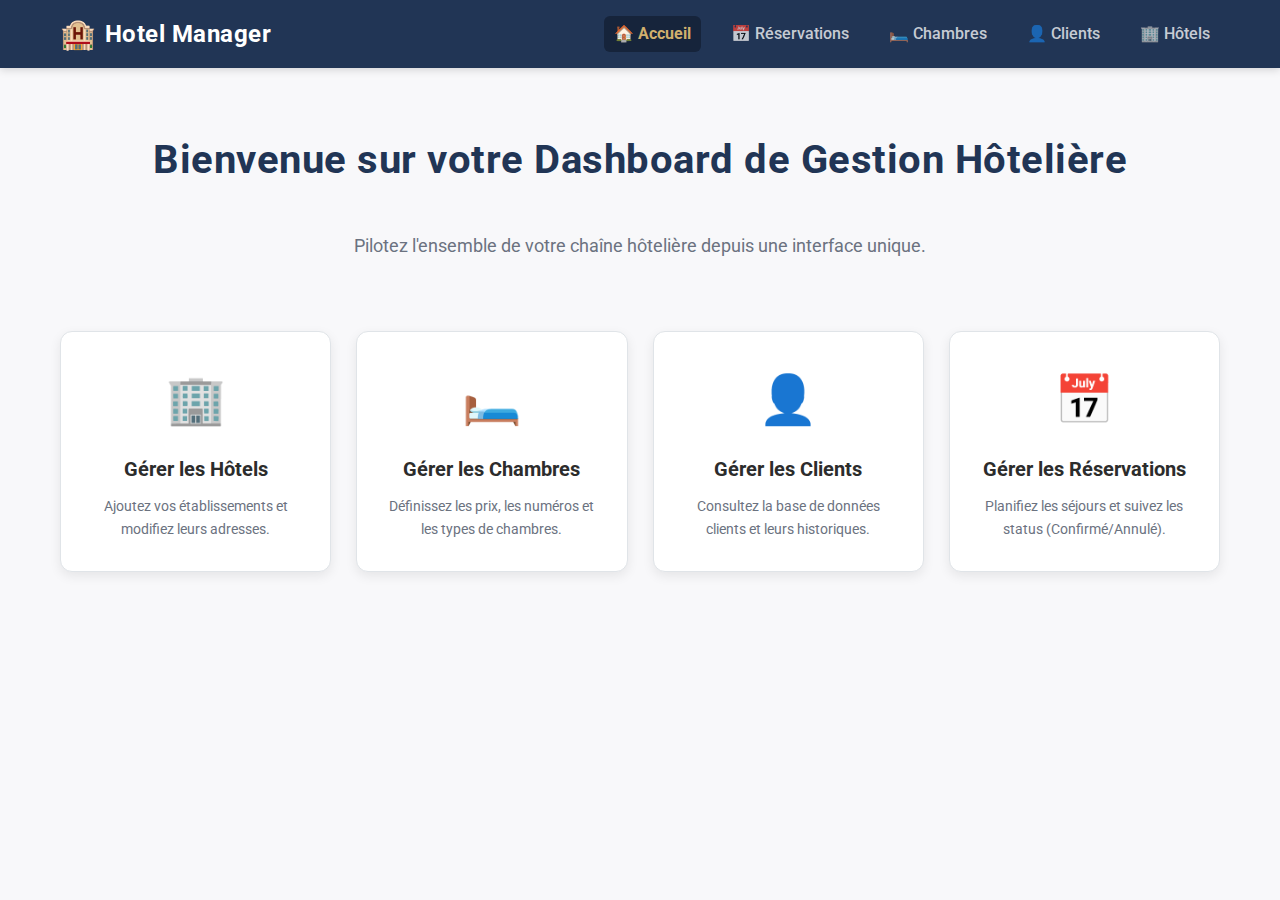
<file: TP2.1/frontend/index.html>
<!doctype html>
<html lang="fr">
    <head>
        <meta charset="UTF-8" />
        <meta name="viewport" content="width=device-width, initial-scale=1.0" />
        <title>Hotel Manager - Dashboard</title>
        <link
            href="https://fonts.googleapis.com/css2?family=Roboto:wght@300;400;500;700&display=swap"
            rel="stylesheet"
        />

        <link rel="stylesheet" href="css/style.css" />
    </head>
    <body>
        <nav class="navbar">
            <div class="nav-content container">
                <a href="index.html" class="logo">
                    <span style="color: var(--accent-color)">🏨</span> Hotel
                    Manager
                </a>
                <div class="nav-links">
                    <a href="index.html" class="nav-item active">
                        🏠 Accueil
                    </a>
                    <a href="reservations.html" class="nav-item">
                        📅 Réservations
                    </a>
                    <a href="chambres.html" class="nav-item"> 🛏️ Chambres </a>
                    <a href="clients.html" class="nav-item"> 👤 Clients </a>
                    <a href="hotels.html" class="nav-item"> 🏢 Hôtels </a>
                </div>
            </div>
        </nav>

        <div class="container">
            <div class="hero">
                <h1>Bienvenue sur votre Dashboard de Gestion Hôtelière</h1>
                <p>
                    Pilotez l'ensemble de votre chaîne hôtelière depuis une
                    interface unique.
                </p>
            </div>

            <div class="dashboard-grid">
                <a href="hotels.html" class="dashboard-card">
                    <span class="icon">🏢</span>
                    <div class="card-title">Gérer les Hôtels</div>
                    <p class="card-desc">
                        Ajoutez vos établissements et modifiez leurs adresses.
                    </p>
                </a>
                <a href="chambres.html" class="dashboard-card">
                    <span class="icon">🛏️</span>
                    <div class="card-title">Gérer les Chambres</div>
                    <p class="card-desc">
                        Définissez les prix, les numéros et les types de
                        chambres.
                    </p>
                </a>
                <a href="clients.html" class="dashboard-card">
                    <span class="icon">👤</span>
                    <div class="card-title">Gérer les Clients</div>
                    <p class="card-desc">
                        Consultez la base de données clients et leurs
                        historiques.
                    </p>
                </a>
                <a href="reservations.html" class="dashboard-card">
                    <span class="icon">📅</span>
                    <div class="card-title">Gérer les Réservations</div>
                    <p class="card-desc">
                        Planifiez les séjours et suivez les status
                        (Confirmé/Annulé).
                    </p>
                </a>
            </div>
        </div>
        <script type="module" src="./js/main.js"></script>
    </body>
</html>
</file>
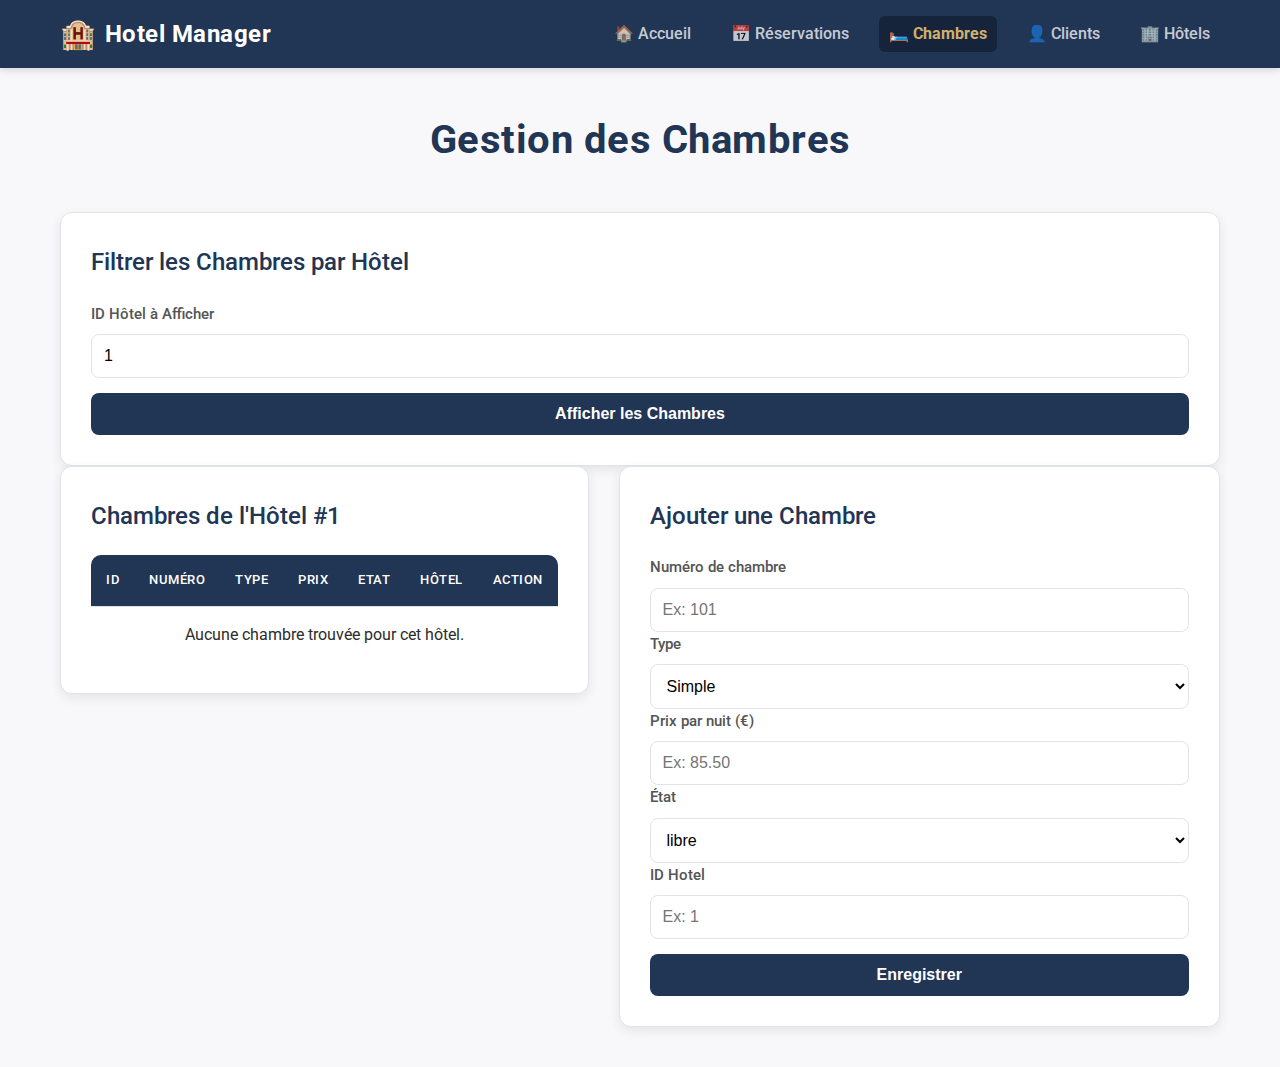
<file: TP2.1/frontend/chambres.html>
<!doctype html>
<html lang="fr">
    <head>
        <meta charset="UTF-8" />
        <title>Gestion Chambres</title>
        <link
            href="https://fonts.googleapis.com/css2?family=Roboto:wght@300;400;500;700&display=swap"
            rel="stylesheet"
        />
        <link rel="stylesheet" href="css/style.css" />
    </head>
    <body>
        <nav class="navbar">
            <div class="nav-content container">
                <a href="index.html" class="logo">
                    <span style="color: var(--accent-color)">🏨</span> Hotel
                    Manager
                </a>
                <div class="nav-links">
                    <a href="index.html" class="nav-item"> 🏠 Accueil </a>
                    <a href="reservations.html" class="nav-item">
                        📅 Réservations
                    </a>
                    <a href="chambres.html" class="nav-item active">
                        🛏️ Chambres
                    </a>
                    <a href="clients.html" class="nav-item"> 👤 Clients </a>
                    <a href="hotels.html" class="nav-item"> 🏢 Hôtels </a>
                </div>
            </div>
        </nav>

        <div class="container">
            <h1>Gestion des Chambres</h1>

            <div class="card">
                <h2>Filtrer les Chambres par Hôtel</h2>
                <form id="filter-form">
                    <div class="form-group">
                        <label for="filter_hotel_id">ID Hôtel à Afficher</label>
                        <input
                            type="number"
                            id="filter_hotel_id"
                            placeholder="Ex: 1"
                            required
                        />
                    </div>
                    <button type="submit" class="btn-primary">
                        Afficher les Chambres
                    </button>
                </form>
            </div>

            <div class="grid-layout">
                <div class="card">
                    <h2 id="list-title">Liste des Chambres</h2>
                    <table>
                        <thead>
                            <tr>
                                <th>ID</th>
                                <th>Numéro</th>
                                <th>Type</th>
                                <th>Prix</th>
                                <th>Etat</th>
                                <th>Hôtel</th>
                                <th>Action</th>
                            </tr>
                        </thead>
                        <tbody id="table-body-chambres">
                            <tr>
                                <td colspan="7" style="text-align: center">
                                    Entrez un ID d'hôtel ci-dessus pour afficher
                                    les chambres.
                                </td>
                            </tr>
                        </tbody>
                    </table>
                </div>

                <div class="card">
                    <h2 id="form-title">Ajouter une Chambre</h2>
                    <form id="chambre-form">
                        <input type="hidden" id="chambre_id" value="" />
                        <div class="form-group">
                            <label for="numero">Numéro de chambre</label>
                            <input
                                type="number"
                                id="numero"
                                placeholder="Ex: 101"
                                required
                            />
                        </div>
                        <div class="form-group">
                            <label for="type">Type</label>
                            <select id="type">
                                <option value="SIMPLE">Simple</option>
                                <option value="DOUBLE">Double</option>
                                <option value="SUITE">Suite</option>
                            </select>
                        </div>
                        <div class="form-group">
                            <label for="prix">Prix par nuit (€)</label>
                            <input
                                type="number"
                                step="0.01"
                                id="prix"
                                placeholder="Ex: 85.50"
                                required
                            />
                        </div>
                        <div class="form-group">
                            <label for="etat">État</label>
                            <select id="etat">
                                <option value="libre">libre</option>
                                <option value="occupee">occupee</option>
                                <option value="maintenance">maintenance</option>
                            </select>
                        </div>
                        <div class="form-group">
                            <label for="hotel_id">ID Hotel</label>
                            <input
                                type="number"
                                id="hotel_id"
                                placeholder="Ex: 1"
                                required
                            />
                        </div>
                        <button
                            type="submit"
                            class="btn-primary"
                            id="submit-btn"
                        >
                            Enregistrer
                        </button>
                        <button
                            type="button"
                            class="btn-secondary"
                            id="cancel-btn"
                            style="display: none; margin-top: 10px"
                        >
                            Annuler l'Édition
                        </button>
                    </form>
                </div>
            </div>
        </div>

        <script type="module" src="./js/main.js"></script>
    </body>
</html>
</file>
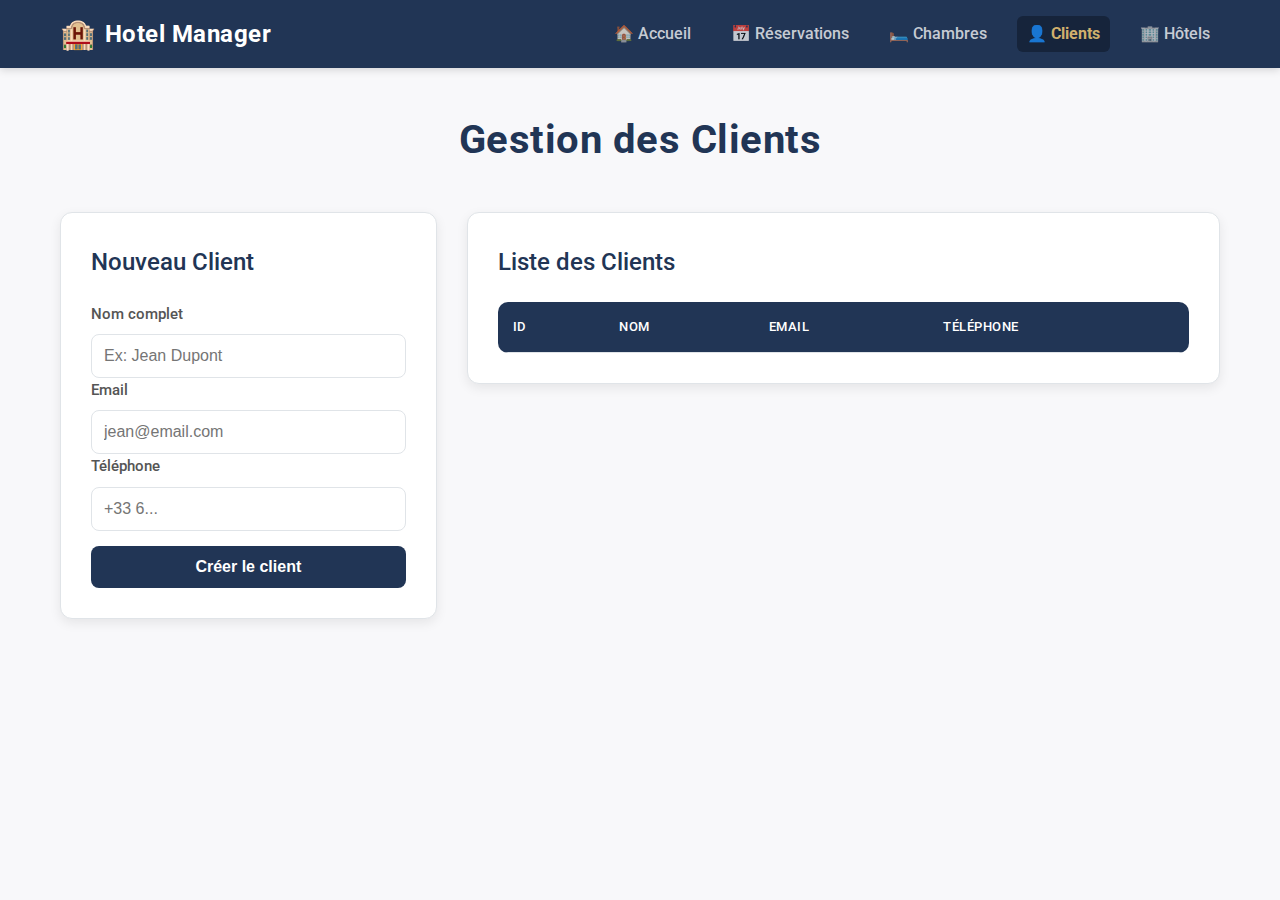
<file: TP2.1/frontend/clients.html>
<!doctype html>
<html lang="fr">
    <head>
        <meta charset="UTF-8" />
        <title>Gestion Clients</title>
        <link
            href="https://fonts.googleapis.com/css2?family=Roboto:wght@300;400;500;700&display=swap"
            rel="stylesheet"
        />
        <link rel="stylesheet" href="css/style.css" />
    </head>
    <body>
        <nav class="navbar">
            <div class="nav-content container">
                <a href="index.html" class="logo">
                    <span style="color: var(--accent-color)">🏨</span> Hotel
                    Manager
                </a>
                <div class="nav-links">
                    <a href="index.html" class="nav-item"> 🏠 Accueil </a>
                    <a href="reservations.html" class="nav-item">
                        📅 Réservations
                    </a>
                    <a href="chambres.html" class="nav-item"> 🛏️ Chambres </a>
                    <a href="clients.html" class="nav-item active">
                        👤 Clients
                    </a>
                    <a href="hotels.html" class="nav-item"> 🏢 Hôtels </a>
                </div>
            </div>
        </nav>

        <div class="container">
            <h1>Gestion des Clients</h1>

            <div class="grid-layout">
                <div class="card">
                    <h2>Nouveau Client</h2>
                    <form id="client-form">
                        <div class="form-group">
                            <label>Nom complet</label>
                            <input
                                type="text"
                                id="nom"
                                placeholder="Ex: Jean Dupont"
                                required
                            />
                        </div>
                        <div class="form-group">
                            <label>Email</label>
                            <input
                                type="email"
                                id="email"
                                placeholder="jean@email.com"
                                required
                            />
                        </div>
                        <div class="form-group">
                            <label>Téléphone</label>
                            <input
                                type="number"
                                id="tel"
                                placeholder="+33 6..."
                                required
                            />
                        </div>
                        <button type="submit" class="btn-primary">
                            Créer le client
                        </button>
                    </form>
                </div>

                <div class="card">
                    <h2>Liste des Clients</h2>
                    <table>
                        <thead>
                            <tr>
                                <th>ID</th>
                                <th>Nom</th>
                                <th>Email</th>
                                <th>Téléphone</th>
                            </tr>
                        </thead>
                        <tbody id="table-body-clients"></tbody>
                    </table>
                </div>
            </div>
        </div>

        <script type="module" src="./js/main.js"></script>
    </body>
</html>
</file>
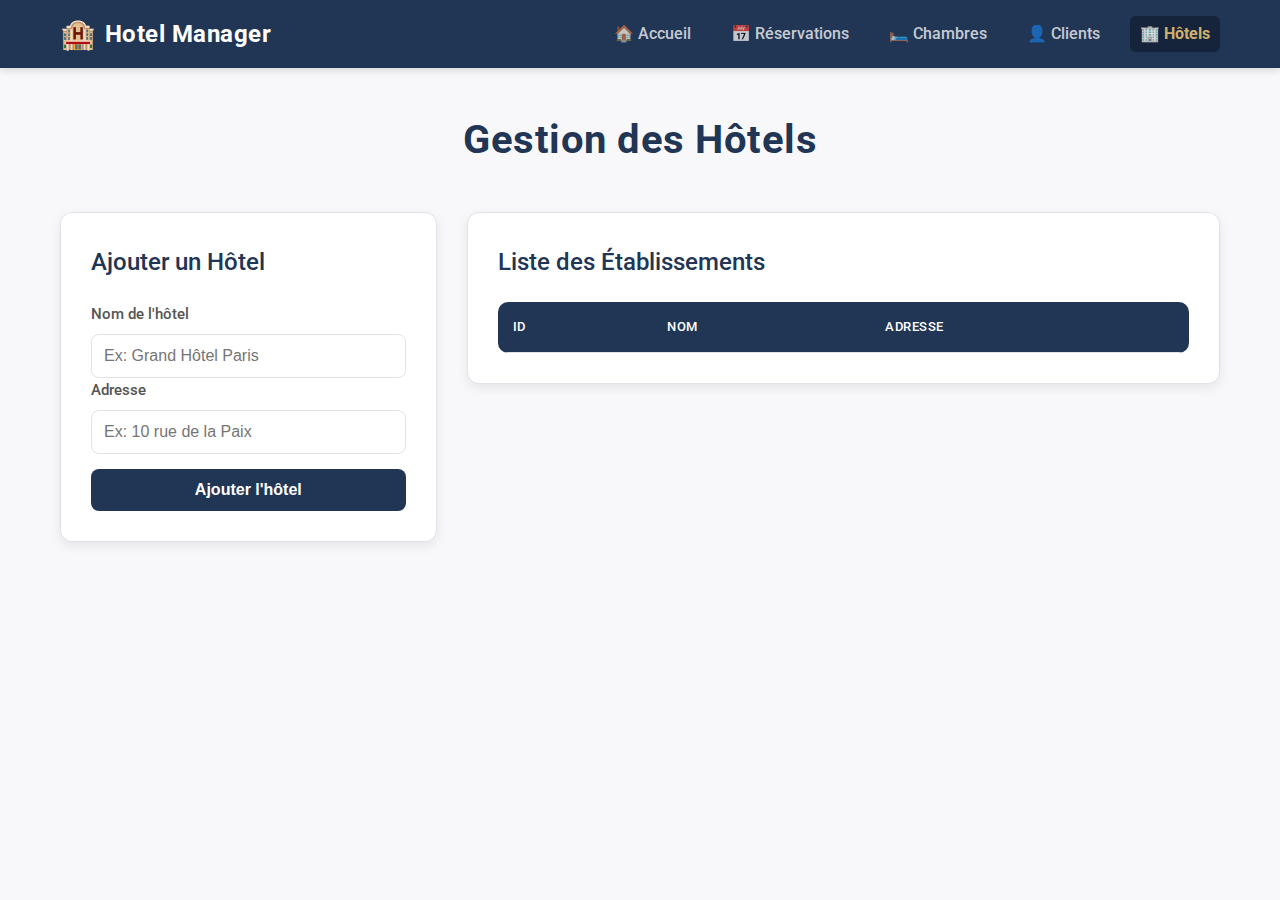
<file: TP2.1/frontend/hotels.html>
<!doctype html>
<html lang="fr">
    <head>
        <meta charset="UTF-8" />
        <title>Gestion Hôtels</title>
        <link
            href="https://fonts.googleapis.com/css2?family=Roboto:wght@300;400;500;700&display=swap"
            rel="stylesheet"
        />
        <link rel="stylesheet" href="css/style.css" />
    </head>
    <body>
        <nav class="navbar">
            <div class="nav-content container">
                <a href="index.html" class="logo">
                    <span style="color: var(--accent-color)">🏨</span> Hotel
                    Manager
                </a>
                <div class="nav-links">
                    <a href="index.html" class="nav-item"> 🏠 Accueil </a>
                    <a href="reservations.html" class="nav-item">
                        📅 Réservations
                    </a>
                    <a href="chambres.html" class="nav-item"> 🛏️ Chambres </a>
                    <a href="clients.html" class="nav-item"> 👤 Clients </a>
                    <a href="hotels.html" class="nav-item active">
                        🏢 Hôtels
                    </a>
                </div>
            </div>
        </nav>

        <div class="container">
            <h1>Gestion des Hôtels</h1>

            <div class="grid-layout">
                <div class="card">
                    <h2>Ajouter un Hôtel</h2>
                    <form id="hotel-form">
                        <div class="form-group">
                            <label>Nom de l'hôtel</label>
                            <input
                                type="text"
                                id="nom"
                                placeholder="Ex: Grand Hôtel Paris"
                                required
                            />
                        </div>
                        <div class="form-group">
                            <label>Adresse</label>
                            <input
                                type="text"
                                id="adresse"
                                placeholder="Ex: 10 rue de la Paix"
                                required
                            />
                        </div>
                        <button type="submit" class="btn-primary">
                            Ajouter l'hôtel
                        </button>
                    </form>
                </div>

                <div class="card">
                    <h2>Liste des Établissements</h2>
                    <table>
                        <thead>
                            <tr>
                                <th>ID</th>
                                <th>Nom</th>
                                <th>Adresse</th>
                            </tr>
                        </thead>
                        <tbody id="table-body-hotels"></tbody>
                    </table>
                </div>
            </div>
        </div>

        <script type="module" src="./js/main.js"></script>
    </body>
</html>
</file>
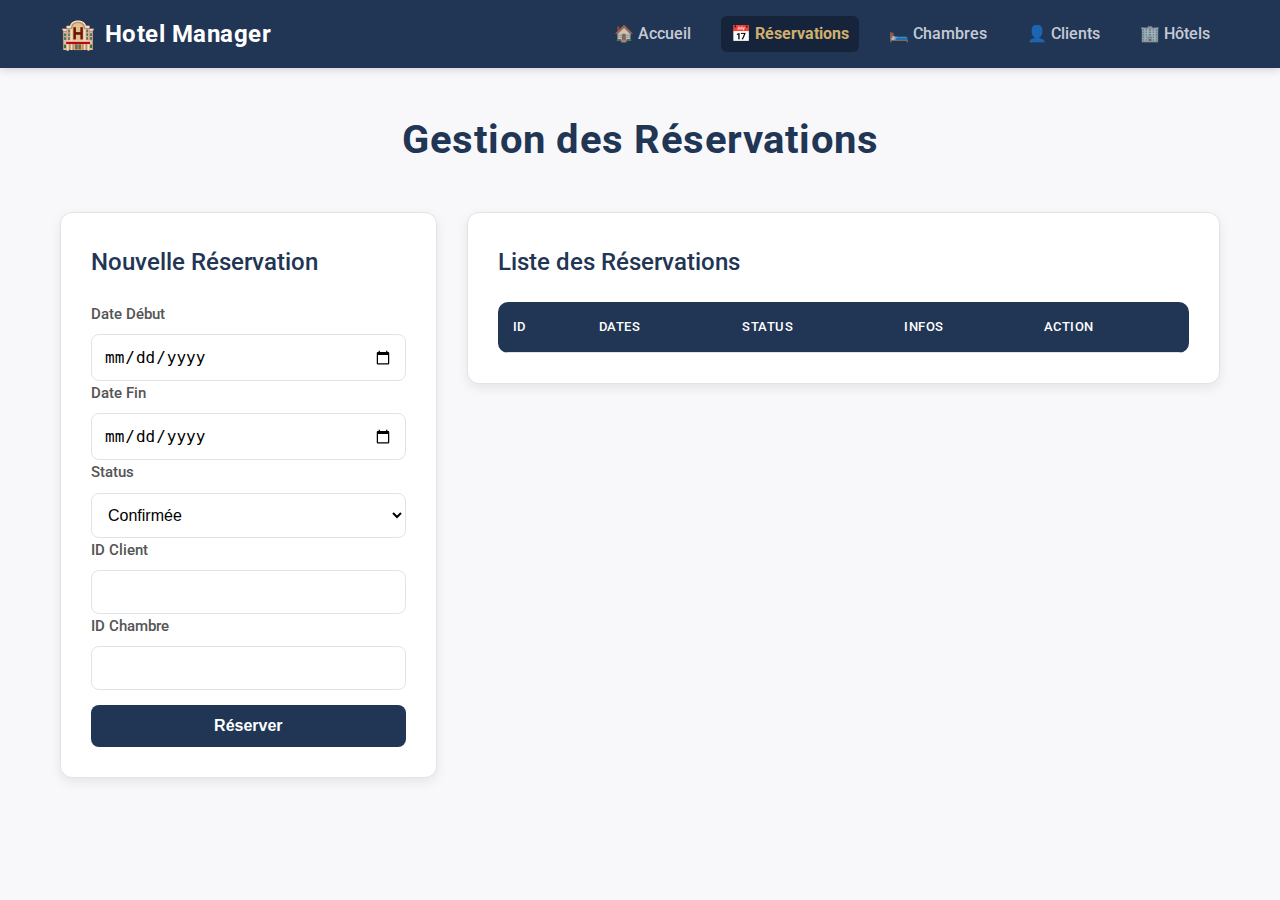
<file: TP2.1/frontend/reservations.html>
<!doctype html>
<html lang="fr">
    <head>
        <meta charset="UTF-8" />
        <title>Gestion Réservations</title>
        <link
            href="https://fonts.googleapis.com/css2?family=Roboto:wght@300;400;500;700&display=swap"
            rel="stylesheet"
        />
        <link rel="stylesheet" href="css/style.css" />
    </head>
    <body>
        <nav class="navbar">
            <div class="nav-content container">
                <a href="index.html" class="logo">
                    <span style="color: var(--accent-color)">🏨</span> Hotel
                    Manager
                </a>
                <div class="nav-links">
                    <a href="index.html" class="nav-item"> 🏠 Accueil </a>
                    <a href="reservations.html" class="nav-item active">
                        📅 Réservations
                    </a>
                    <a href="chambres.html" class="nav-item"> 🛏️ Chambres </a>
                    <a href="clients.html" class="nav-item"> 👤 Clients </a>
                    <a href="hotels.html" class="nav-item"> 🏢 Hôtels </a>
                </div>
            </div>
        </nav>

        <div class="container">
            <h1>Gestion des Réservations</h1>

            <div class="grid-layout">
                <div class="card">
                    <h2>Nouvelle Réservation</h2>
                    <form id="reservation-form">
                        <div class="form-group">
                            <label>Date Début</label>
                            <input type="date" id="date_debut" required />
                        </div>
                        <div class="form-group">
                            <label>Date Fin</label>
                            <input type="date" id="date_fin" required />
                        </div>
                        <div class="form-group">
                            <label>Status</label>
                            <select id="status">
                                <option value="confirmee">Confirmée</option>
                                <option value="annulee">Annulée</option>
                            </select>
                        </div>
                        <div class="form-group">
                            <label>ID Client</label>
                            <input type="number" id="client_id" required />
                        </div>
                        <div class="form-group">
                            <label>ID Chambre</label>
                            <input type="number" id="chambre_id" required />
                        </div>
                        <button type="submit" class="btn-primary">
                            Réserver
                        </button>
                    </form>
                </div>

                <div class="card">
                    <h2>Liste des Réservations</h2>
                    <table>
                        <thead>
                            <tr>
                                <th>ID</th>
                                <th>Dates</th>
                                <th>Status</th>
                                <th>Infos</th>
                                <th>Action</th>
                            </tr>
                        </thead>
                        <tbody id="table-body-reservations"></tbody>
                    </table>
                </div>
            </div>
        </div>

        <script type="module" src="./js/main.js"></script>
    </body>
</html>
</file>
<file: TP2.1/frontend/css/style.css>
/* =======================================
   PALETTE DE COULEURS ÉLÉGANTE (DÉFINITION)
======================================= */
:root {
    /* Couleurs principales */
    --primary-color: #213555; /* Bleu Nuit Profond (Action/Boutons) */
    --primary-hover: #16243b;
    --secondary-color: #f0f0f0; /* Gris clair pour les accents */
    --accent-color: #d1b06d; /* Or subtil pour le contraste */
    --danger-color: #e63946; /* Rouge pour la suppression */
    --danger-hover: #c42935;

    /* Fonds et Texte */
    --bg-color: #f8f8fa; /* Fond très clair */
    --text-color: #2c2c2c; /* Texte sombre */
    --card-bg: #ffffff;
    --border-color: #e0e4e8;

    /* Typographie */
    --font-stack: "Roboto", "Helvetica Neue", Helvetica, Arial, sans-serif;
}

/* =======================================
   STYLES DE BASE ET TYPOGRAPHIE
======================================= */
* {
    box-sizing: border-box;
    margin: 0;
    padding: 0;
}

body {
    font-family: var(--font-stack);
    background-color: var(--bg-color);
    color: var(--text-color);
    padding: 0 0 40px 0; /* Padding uniquement en bas */
    line-height: 1.6;
}

.container {
    max-width: 1200px;
    margin: 0 auto;
    padding: 0 20px;
}

h1 {
    text-align: center;
    margin-bottom: 40px;
    color: var(--primary-color);
    font-weight: 700;
    font-size: 2.5rem;
    letter-spacing: 0.5px;
}

h2 {
    color: var(--primary-color);
    font-size: 1.5rem;
    margin-bottom: 20px;
    font-weight: 500;
}

/* --- Héro (Message de bienvenue sur index.html) --- */
.hero {
    text-align: center;
    margin-top: 40px;
    margin-bottom: 50px;
    padding: 20px 0;
}
.hero p {
    font-size: 1.1rem;
    color: #6b7280;
}

/* =======================================
   BARRE DE NAVIGATION (NAVBAR)
======================================= */
.navbar {
    background-color: var(--primary-color);
    padding: 15px 0;
    box-shadow: 0 2px 8px rgba(0, 0, 0, 0.15);
    margin-bottom: 40px;
}

.nav-content {
    display: flex;
    justify-content: space-between;
    align-items: center;
}

.logo {
    color: white;
    font-size: 1.5rem;
    font-weight: 700;
    text-decoration: none;
    letter-spacing: 0.5px;
    display: flex;
    align-items: center;
}

.logo span {
    font-size: 1.8rem;
    margin-right: 8px;
    line-height: 1;
}

.nav-links {
    display: flex;
    gap: 20px;
}

.nav-item {
    color: rgba(255, 255, 255, 0.75);
    text-decoration: none;
    font-size: 1rem;
    font-weight: 500;
    padding: 5px 10px;
    border-radius: 6px;
    transition:
        color 0.3s,
        background-color 0.3s;
}

.nav-item:hover {
    color: white;
    background-color: var(--primary-hover);
}

/* Style de la page active */
.nav-item.active {
    color: var(--accent-color);
    background-color: var(--primary-hover);
    font-weight: 700;
}

/* =======================================
   GRID, CARDS & DASHBOARD
======================================= */

/* Grid pour Formulaire/Tableau (sur les pages de gestion) */
.grid-layout {
    display: grid;
    grid-template-columns: 1fr 2fr;
    gap: 30px;
    align-items: flex-start;
}

/* Grid pour la page d'accueil */
.dashboard-grid {
    display: grid;
    grid-template-columns: repeat(auto-fit, minmax(250px, 1fr));
    gap: 25px;
    margin-top: 30px;
}

.card,
.dashboard-card {
    background-color: var(--card-bg);
    padding: 30px;
    border-radius: 12px;
    box-shadow: 0 4px 12px rgba(0, 0, 0, 0.08);
    transition: box-shadow 0.3s ease;
    border: 1px solid var(--border-color); /* Ajout d'une bordure subtile */
}

.card:hover {
    box-shadow: 0 6px 18px rgba(0, 0, 0, 0.12);
}

/* Style de la carte du Dashboard (index.html) */
.dashboard-card {
    text-align: center;
    text-decoration: none;
    color: inherit;
    transition:
        transform 0.2s,
        box-shadow 0.2s,
        border-color 0.2s;
}

.dashboard-card:hover {
    transform: translateY(-5px);
    box-shadow: 0 10px 15px rgba(0, 0, 0, 0.1);
    border-color: var(--primary-color);
}

.icon {
    font-size: 3rem;
    margin-bottom: 15px;
    display: block;
}

.card-title {
    font-size: 1.25rem;
    font-weight: 700;
    color: var(--text-color);
    margin-bottom: 10px;
}

.card-desc {
    color: #6b7280;
    font-size: 0.9rem;
}

/* =======================================
   FORMULAIRES & BOUTONS
======================================= */
.form-group label {
    display: block;
    margin-bottom: 8px;
    font-weight: 500;
    font-size: 0.95rem;
    color: #555;
}

input[type="date"],
input[type="number"],
input[type="text"],
input[type="email"],
select {
    width: 100%;
    padding: 12px;
    border: 1px solid var(--border-color);
    border-radius: 8px;
    font-size: 1rem;
    transition: all 0.3s;
    background-color: #ffffff;
}

input:focus,
select:focus {
    outline: none;
    border-color: var(--accent-color);
    box-shadow: 0 0 0 3px rgba(33, 53, 85, 0.1);
}

.btn-primary,
.btn-secondary,
.btn-danger {
    border: none;
    padding: 12px 20px;
    border-radius: 8px;
    font-size: 1rem;
    font-weight: 600;
    cursor: pointer;
    transition: all 0.3s;
}

.btn-primary {
    background-color: var(--primary-color);
    color: white;
    width: 100%;
    margin-top: 15px;
}

.btn-primary:hover {
    background-color: var(--primary-hover);
    transform: translateY(-1px);
}

.btn-secondary {
    background-color: transparent;
    color: var(--primary-color);
    border: 1px solid var(--primary-color);
    padding: 6px 12px;
    font-size: 0.9rem;
    margin-right: 5px;
}

.btn-secondary:hover {
    background-color: var(--primary-color);
    color: white;
}

.btn-danger {
    background-color: var(--danger-color);
    color: white;
    padding: 6px 12px;
    font-size: 0.9rem;
}

.btn-danger:hover {
    background-color: var(--danger-hover);
}

#cancel-btn {
    background-color: var(--secondary-color) !important;
    color: var(--text-color) !important;
    border: 1px solid var(--border-color) !important;
}
#cancel-btn:hover {
    background-color: #d8d8e0 !important;
    transform: translateY(-1px);
}

/* =======================================
   TABLEAU
======================================= */
table {
    width: 100%;
    border-collapse: separate;
    border-spacing: 0;
    background: white;
    border-radius: 10px;
    overflow: hidden;
}

thead {
    background-color: var(--primary-color);
    color: white;
}

th,
td {
    padding: 15px;
    text-align: left;
    border-bottom: 1px solid var(--border-color);
}

th {
    font-weight: 500;
    text-transform: uppercase;
    font-size: 0.8rem;
    letter-spacing: 0.5px;
}

tr:nth-child(even) {
    background-color: #fcfcfd;
}

tr:hover {
    background-color: var(--secondary-color);
    cursor: default;
}

tr:last-child td {
    border-bottom: none;
}

td span {
    font-weight: 500;
    border-radius: 4px;
    padding: 3px 8px;
    display: inline-block;
    font-size: 0.85rem;
}

/* =======================================
   RESPONSIVE DESIGN
======================================= */
@media (max-width: 992px) {
    .container {
        max-width: 100%;
    }
    .grid-layout {
        grid-template-columns: 1fr;
        gap: 25px;
    }
    .card {
        margin-bottom: 0;
    }
    table {
        display: block;
        overflow-x: auto;
        white-space: nowrap;
    }
}

@media (max-width: 768px) {
    .nav-content {
        flex-direction: column;
        align-items: flex-start;
        gap: 15px;
    }
    .nav-links {
        flex-wrap: wrap;
        gap: 10px;
    }
    .logo {
        margin-bottom: 10px;
    }
}
</file>
